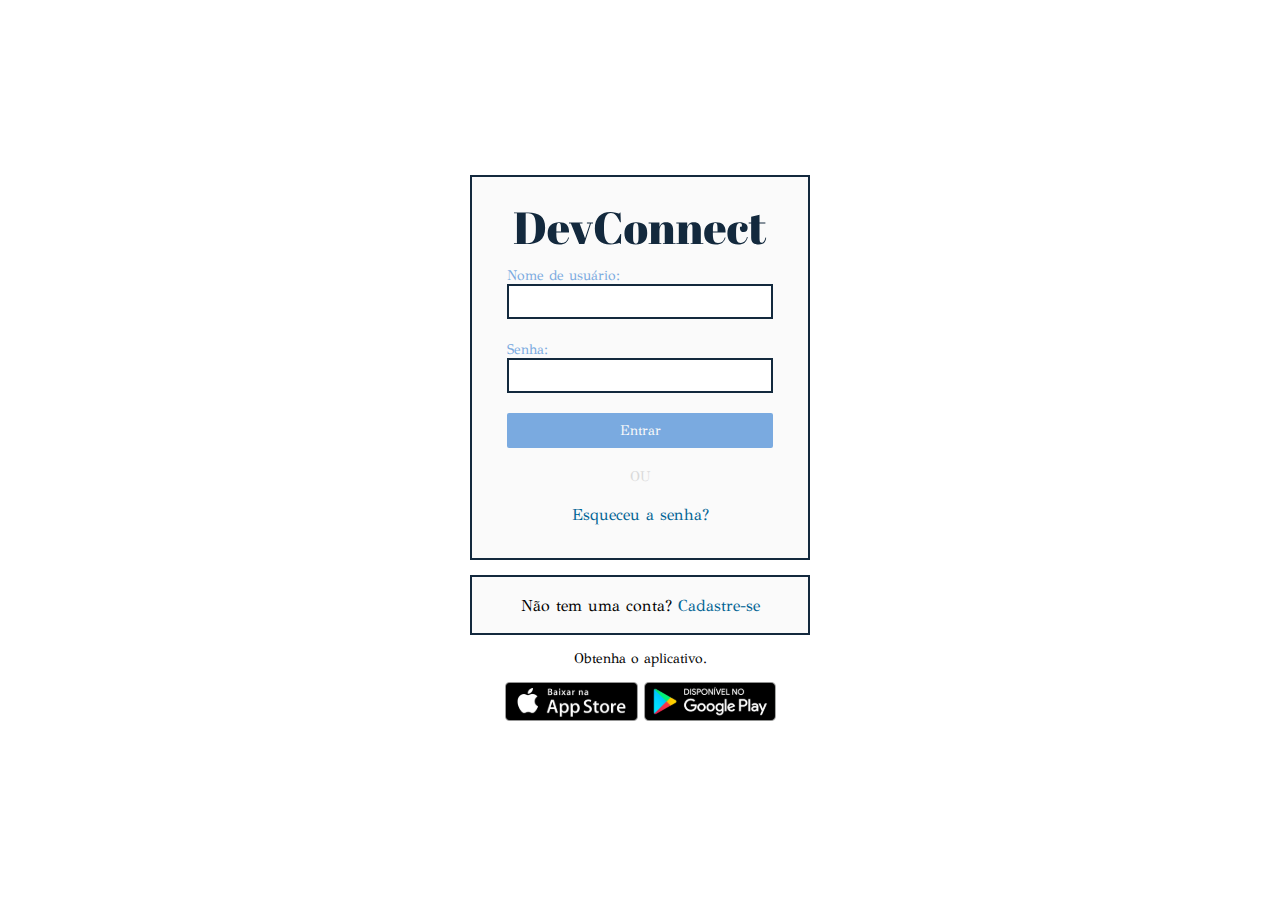
<file: static_devconnect/pages/index.html>
<!DOCTYPE html>
<html lang="pt-BR">
    <head>
        <meta charset="UTF-8">
        <meta name="viewport" content="width=device-width, initial-scale=1.0">
        <meta name="author" content="Marcos Vinicius">
        <meta name="description" content="Site da empresa DevConnect">

        <title>Tela Login - DevConnect</title>
        <link rel="shortcut icon" href="../images/DevCon 1.svg" type="image/x-icon">

        <!-- CSS -->
         <link rel="stylesheet" href="../styles/global.css">
         <link rel="stylesheet" href="../styles/login.css">

    </head>

    <body>
        <h1>Tela principal login</h1>
        <main>
            <div>
                <!-- formulario -->
                <form id="formulario" class="estilo-formulario">
                    <img src="../images/DevConnect.svg" alt="">

                    <div>
                        <label for="">Nome de usuário:</label>
                        <input type="text" name="" id="">
                    </div>

                    <div>
                        <label for="">Senha:</label>
                        <input type="password" name="" id="">
                    </div> 
                    
                    <button type="reset" class="formulario-botao-azul">Entrar</button>

                    <p>ou</p>

                    <a href="#">Esqueceu a senha?</a>

                </form>

                <!-- Seção de Cadastro -->
                <section id="secao-cadastro" class="estilo-formulario">
                    <p>Não tem uma conta? <a href="../pages/cadastro.html">Cadastre-se</a></p>
                </section>

                <p class="informacao-aplicativo">Obtenha o aplicativo.</p>

                <!-- Seção de instalação -->
                <section id="Secao-instalacao">

                    <img src="../images/app-store.svg" alt="Imagem informando para baixar no play store.">
                    <img src="../images/google-play.svg" alt="Imagem informando para baixar no play store.">

                </section>
            </div>
        </main>
    </body>

</html>
</file>
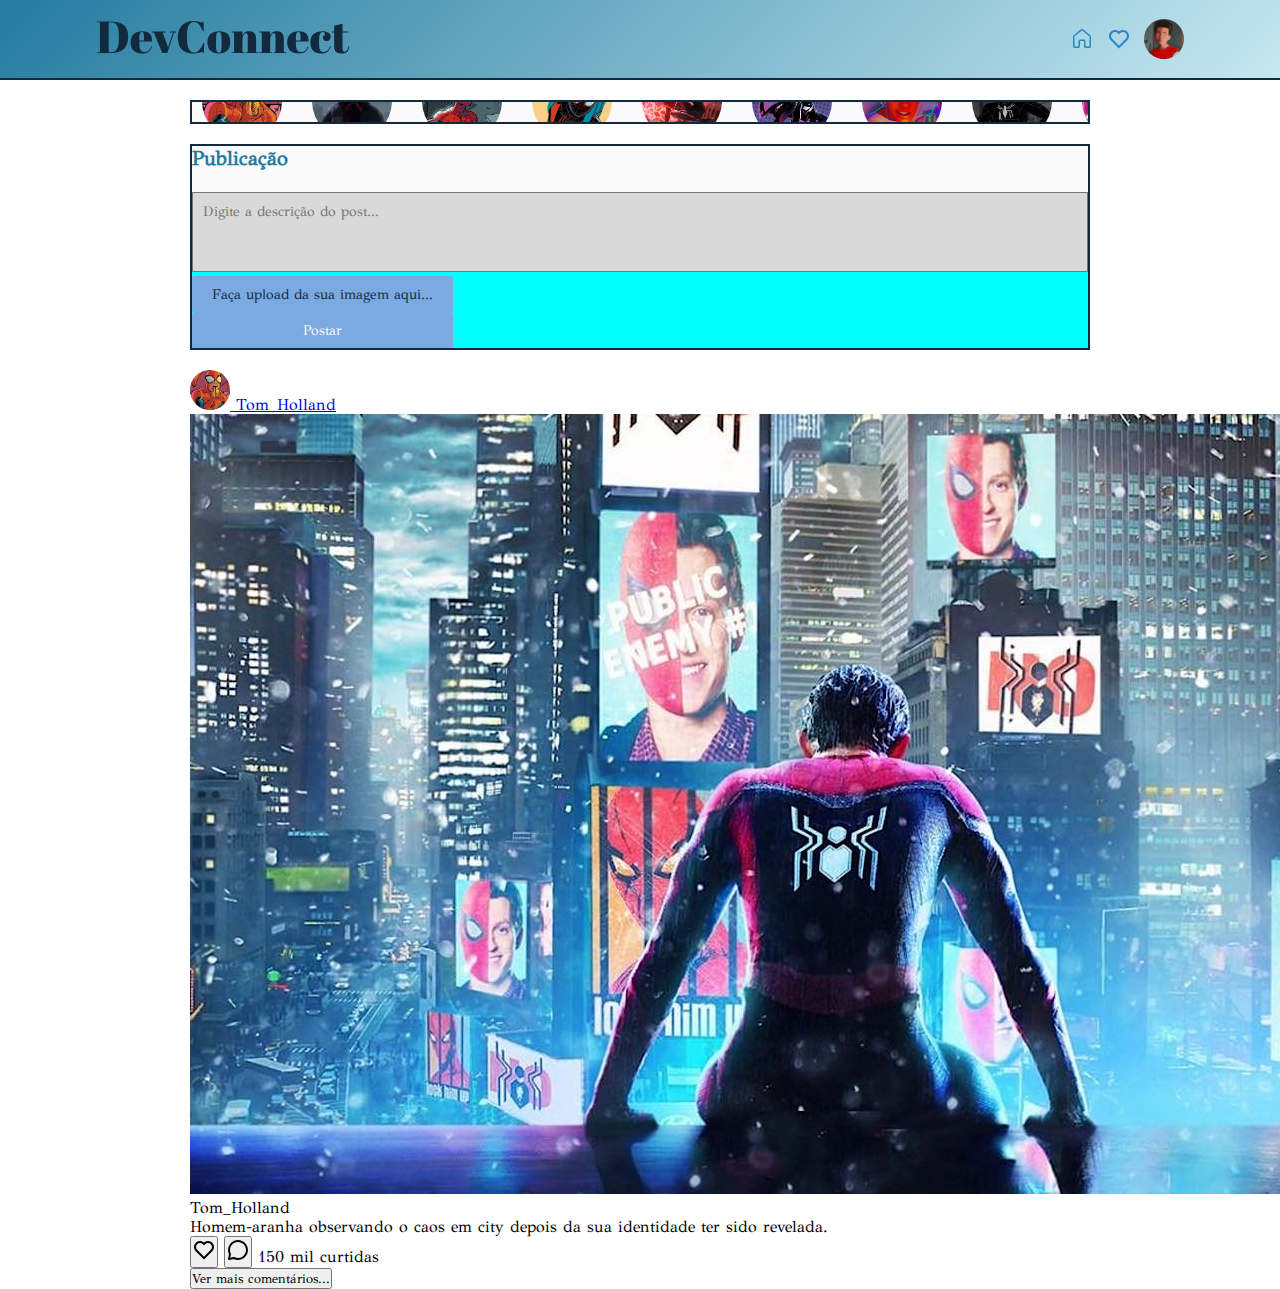
<file: static_devconnect/pages/feed.html>
<!DOCTYPE html>
<html lang="Pt-BR">
<head>
    <meta charset="UTF-8">
    <meta name="viewport" content="width=device-width, initial-scale=1.0">
    <meta name="author" content="Marcos Vinicius">
    <meta name="description" content="Site da empresa DevConnect">

    <title>Feed - DevConnect</title>

    <!-- EMMET link:favicon-->
    <link rel="shortcut icon" href="../images/DevCon 1.svg" type="image/x-icon">

    <!-- emmet css LINK:CSS -->
    <link rel="stylesheet" href="../styles/global.css">
    <link rel="stylesheet" href="../styles/feed.css">
</head>


<body>
    <h1>Tela - Feed - DevConnect</h1>

    <!-- Inicio header-->
    <header id="cabecalho">
    <nav>
        <a id="logo-desktop" href="./feed.html">
            <img src="../images/DevConnect.svg" alt="Logo da Empresa DevConnect">
        </a>

        <a id="logo-mobile" href="./feed.html">
            <img src="../images/DevCon 1.svg" alt="Logo da Empresa DevConnect">
        </a>

        <!-- Icones -->
        <div class="cabecalho-acoes">

            <a href="./feed.html">
                <img src="../images/icone-casa-azul.svg" alt=" Ícone de uma casa na cor azul">

            </a>

            <a href="#">
                <img src="../images/icone-coracao-azul.svg" alt=" Ícone de um coração na cor azul">

            </a>

            <a href="#">
                 <img class="foto-perfil" src="../images/0cfbd9634a41bda4c9e288d61d55d317.jpg" alt="Foto de perfil">
            </a>
        </div>

    </nav> 
    </header>
    <!-- Fim header-->


    <!-- Inicio main -->
    <main>
        <div class="container-flex-publi">
            <!-- Ínicio Storys-->
             <section id="storys" class="estilo-formulario">

                <!-- Card Storys-->
                <article class="card-story">
                    <a href="#">
                        <img src="../images/transferir.jpg" alt=" foto para storys">
                        <span> hugo_big</span>
                    </a>  
                </article>

                <article class="card-story">
                    <a href="#">
                        <img src="../images/transferir (2).jpg" alt=" foto para storys">
                        <span> zacaco_</span>
                    </a>  
                </article>

                <article class="card-story">
                    <a href="#">
                        <img src="../images/transferir (1).jpg" alt=" foto para storys">
                        <span> felix_mati</span>
                    </a>  
                </article>

                <article class="card-story">
                    <a href="#">
                        <img src="../images/images (2).jpg" alt=" foto para storys">
                        <span> walyson_08</span>
                    </a>  
                </article>

                <article class="card-story">
                    <a href="#">
                        <img src="../images/images (3).jpg" alt=" foto para storys">
                        <span> loris-</span>
                    </a>  
                </article>

                <article class="card-story">
                    <a href="#">
                        <img src="../images/images (5).jpg" alt=" foto para storys">
                        <span> mini_hi.</span>
                    </a>  
                </article>

                <article class="card-story">
                    <a href="#">
                        <img src="../images/images (4).jpg" alt=" foto para storys">
                        <span> gustavinho_</span>
                    </a>  
                </article>

                <article class="card-story">
                    <a href="#">
                        <img src="../images/transferir (3).jpg" alt=" foto para storys">
                        <span> figas/janjan_</span>
                    </a>  
                </article>

                <article class="card-story">
                    <a href="#">
                        <img src="../images/images (6).jpg" alt=" foto para storys">
                        <span> beiçodemel_</span>
                    </a>  
                </article>

                <article class="card-story">
                    <a href="#">
                        <img src="../images/images (7).jpg" alt=" foto para storys">
                        <span> neguin_kaxeta</span>
                    </a>  
                </article>

             </section>
            <!-- Fim Storys-->
            <!-- Início cadastro publi-->
            <section id="cadastro-publi" class="estilo-formulario">
                <h2>Publicação</h2>

                <form action="">
                <textarea name="mensagem" id="mensagem" placeholder="Digite a descrição do post..."></textarea>

                <footer>

                     <div>
                    <label for="upload" class="file-upload"><p><span style="color: #13293D;">Faça upload da sua imagem aqui...</span></p>
                    </label>
                    <input type="file" id="upload" hidden>
                     </div>

                     <button type="reset" class="formulario-botao-azul">Postar</button>

                </footer>
            </form>

            </section>
            <!-- Fim cadastro publi-->

            <section id="publicacoes">
                <!-- Início card publicação-->
                <article class="card-publi">
                    <header>
                        <a href="#">
                            <img class="foto-perfil" src="../images/transferir.jpg" alt=" foto para storys">
                           Tom_Holland

                        </a>
                    </header>

                    <figure>
                        <img class="imagem-publicacao" src="../images/NWH-critica-.jpg" alt="Imagem de um post">

                        <figcaption class="descricao-publicacao">
                            Tom_Holland
                            <p>Homem-aranha observando o caos em city depois da sua identidade ter sido revelada.</p>
                        </figcaption>
                        
                        <div class="interacoes-publicacao">
                            <button>
                                <img src="../images/icone-coracao-preto.svg" alt="icone-coracao-preto">
                            </button>

                            <button>
                                <img src="../images/icone-comentario-preto.svg" alt="icone-comentáios-preto">
                            </button>

                            <span>150 mil curtidas</span>
                        </div>

                    </figure>

                    <button type="button">Ver mais comentários...</button>


                </article>
                <!-- Fim card publicação-->
            </section>
        </div>
    </main>
    <!-- Fim main -->

</body>
</html>
</file>
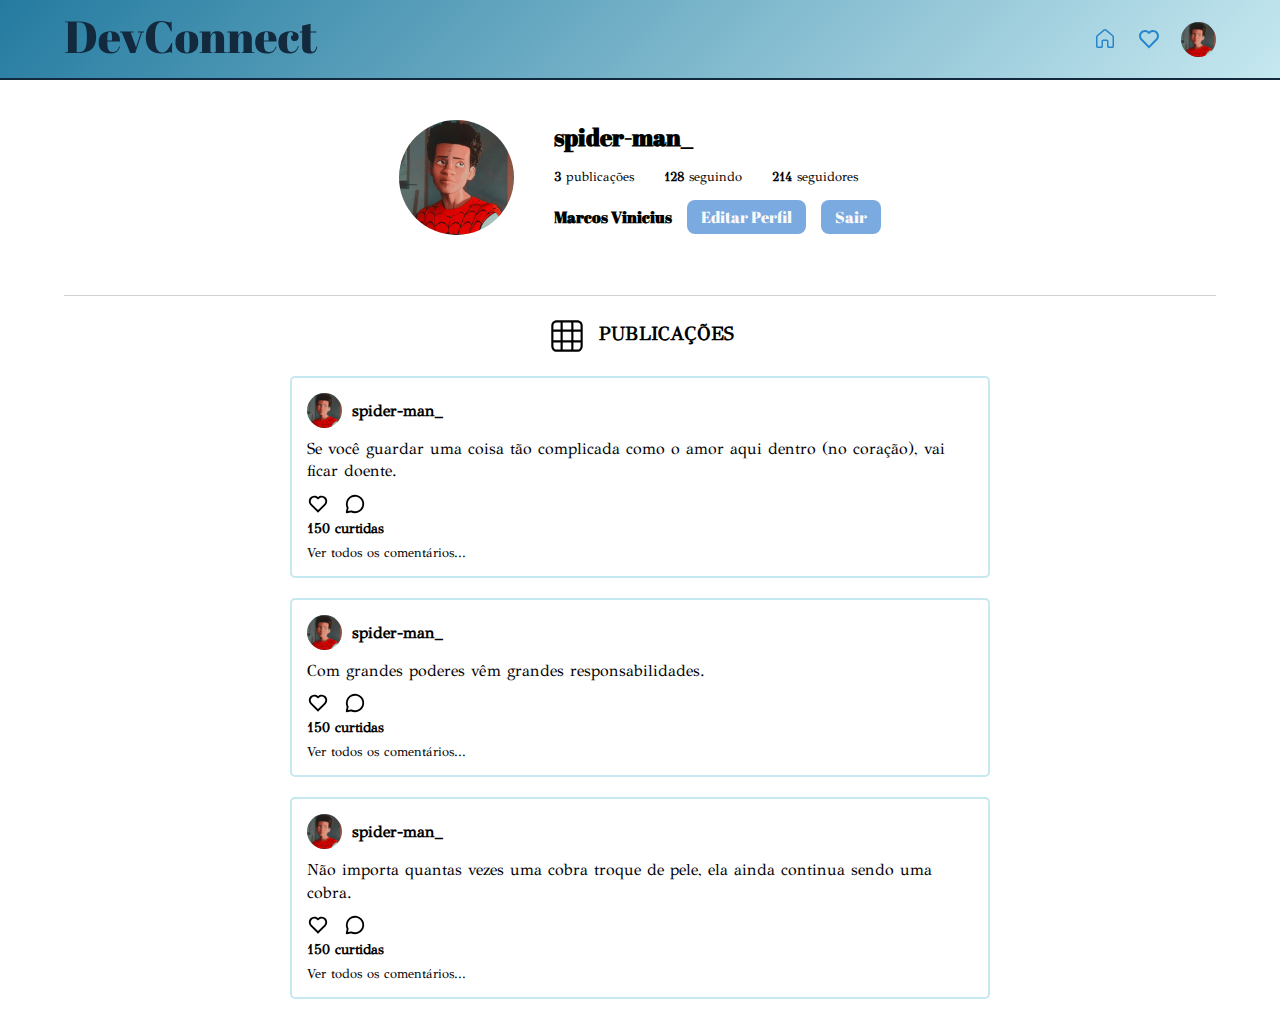
<file: static_devconnect/pages/perfil.html>
<!DOCTYPE html>
<html lang="Pt-BR">

<head>
    <meta charset="UTF-8">
    <meta name="viewport" content="width=device-width, initial-scale=1.0">
    <meta name="author" content="Marcos Vinicius">
    <meta name="description" content="Tela de perfil - da empresa DevConnect">

    <title>Tela Perfil - DevConnect</title>
    <link rel="stylesheet" href="../images/DevConnect.svg" type="image/x-icon">

    <link rel="stylesheet" href="../styles/global.css">
    <link rel="stylesheet" href="../styles/perfil.css">

</head>

<body>

    <!-- Inicio header-->
    <header id="cabecalho">
        <nav>
            <a id="logo-desktop" href="./feed.html">
                <img src="../images/DevConnect.svg" alt="Logo da Empresa DevConnect">
            </a>

            <a id="logo-mobile" href="./feed.html">
                <img src="../images/DevCon 1.svg" alt="Logo da Empresa DevConnect">
            </a>

            <!-- Icones -->
            <div class="cabecalho-acoes">

                <a href="./feed.html">
                    <img src="../images/icone-casa-azul.svg" alt=" Ícone de uma casa na cor azul">

                </a>

                <a href="#">
                    <img src="../images/icone-coracao-azul.svg" alt=" Ícone de um coração na cor azul">

                </a>

                <a href="#">
                    <img class="foto-perfil" src="../images/0cfbd9634a41bda4c9e288d61d55d317.jpg" alt="Foto de perfil">
                </a>
            </div>

        </nav>
    </header>
    <!-- Fim header-->

    <main>
        <!-- Seção do Perfil -->
        <section class="perfil-container">
            <img class="foto-perfil-2" src="../images/0cfbd9634a41bda4c9e288d61d55d317.jpg" alt="Foto de perfil">

            <div class="perfil-info">

                <div class="perfil-topo">
                    <p class="username">spider-man_</p>
                </div>

                <div class="perfil-estatisticas">
                    <button><strong>3</strong> publicações</button>
                    <button><strong>128</strong> seguindo</button>
                    <button><strong>214</strong> seguidores</button>
                </div>

                <div class="perfil-acoes">
                    <p class="nome-usuario">Marcos Vinicius</p>
                    <a href="#" class="botao">Editar Perfil</a>
                    <a href="#" class="botao sair">Sair</a>
                </div>

            </div>
        </section>

        <hr class="linha-divisoria">

        <!-- Seção de Publicações -->
        <section class="publicacoes">
            <h2><img src="../images/icone-galeria-preto.svg" alt="Publicações"> PUBLICAÇÕES</h2>

            <article class="post">

                <div class="post-topo">
                    <img src="../images/0cfbd9634a41bda4c9e288d61d55d317.jpg" alt="Perfil">
                    <p>spider-man_</p>
                </div>

                <p class="post-texto">Se você guardar uma coisa tão complicada como o amor aqui dentro (no coração), vai
                    ficar doente.</p>

                <div class="post-acoes">
                    <img src="../images/icone-coracao-preto.svg" alt="Curtir">
                    <img src="../images/icone-comentario-preto.svg" alt="Comentar">
                </div>

                <p class="post-curtidas">150 curtidas</p>
                <a href="#" class="ver-comentarios">Ver todos os comentários...</a>

            </article>

            <article class="post">

                <div class="post-topo">
                    <img src="../images/0cfbd9634a41bda4c9e288d61d55d317.jpg" alt="Perfil">
                    <p>spider-man_</p>
                </div>

                <p class="post-texto">Com grandes poderes vêm grandes responsabilidades.</p>

                <div class="post-acoes">
                    <img src="../images/icone-coracao-preto.svg" alt="Curtir">
                    <img src="../images/icone-comentario-preto.svg" alt="Comentar">
                </div>

                <p class="post-curtidas">150 curtidas</p>
                <a href="#" class="ver-comentarios">Ver todos os comentários...</a>

            </article>

            <article class="post">

                <div class="post-topo">
                    <img src="../images/0cfbd9634a41bda4c9e288d61d55d317.jpg" alt="Perfil">
                    <p>spider-man_</p>
                </div>

                <p class="post-texto">Não importa quantas vezes uma cobra troque de pele, ela ainda continua sendo uma
                    cobra.</p>

                <div class="post-acoes">
                    <img src="../images/icone-coracao-preto.svg" alt="Curtir">
                    <img src="../images/icone-comentario-preto.svg" alt="Comentar">
                </div>

                <p class="post-curtidas">150 curtidas</p>
                <a href="#" class="ver-comentarios">Ver todos os comentários...</a>

            </article>
        </section>
    </main>

</body>

</html>
</file>
<file: static_devconnect/styles/global.css>
:root {
    --cor-preto: #000000;
    --cor-branca: #fafafa;
    --cor-lapis-lazuli: #006494;
    --cor-azul-prussia: #13293D;
    --cor-ceu: #247BA0;
    --cor-jordy-blue: #7AAAE0;
    --cor-azul-claro: #C6E8F0;    
    --cor-cinza-frances: #D9D9D9;

    --cor-azul: #2686cc;
    --cor-cinza-escuro2: #b6b6b6;
    --cor-cinza-escuro3: #4d4d4d;
    --cor-cinza-escuro-4: #7d7d7d;
    --cor-cinza-medio: #d1d1d1;
    --cor-cinza-claro: #e5e5e5;

    --borda: 2px solid var(--cor-azul-prussia);
    --borda-arredondada: 2px;

    --tamanho-fonte-lg: 20px;
    --tamanho-fonte-md: 16px;
    --tamanho-fonte-sm: 14px;
}

@font-face {
    font-family: "Abril Fatface";
    src: url("../fonts/Abril_Fatface/AbrilFatface-Regular.ttf") format("truetype");
}

@font-face {
    font-family: "GFS Didot";
    src: url("../fonts/GFS_Didot/GFSDidot-Regular.ttf") format("truetype");
}

/* SELETOR GLOBAL */
* {
    font-family: "GFS Didot", serif;
    padding: 0;
    margin: 0;
    box-sizing: border-box;/* o valor total do tamanho do elemento conta tanto com espaços internos e externo e borda*/
    outline-color: var(--cor-azul-claro);
}

body{
   /*background-color: var(--cor-jordy-blue);*/
}

h1{
    position: absolute;
    z-index: -1;/*Camadas do elemento*/
    opacity: 0;
}

/* formulario*/
.estilo-formulario{
    border: var(--borda);
    width: 100%;
    background-color: var(--cor-branca);
    
}

input{
    width: 100%;
    height: 35px;
    border: var(--borda);
    background-color: var(#D9D9D9);
}

.formulario-botao-azul{
    background-color: var(--cor-jordy-blue);
    border-radius: var(--borda-arredondada);/*Arredonda os cantos dos elementos*/
    border: none;/*Removendo a borda*/
    height: 35px;
    width: 29.09%;

    color: var(--cor-branca);
    font-size: var(--tamanho-fonte-sm);
    font-weight: 400;

}

/* Cabeçalho*/
#cabecalho{
    width: 100%;/* 100% da janela de visualização*/
    height: 80px;
    background: linear-gradient(135deg, #247BA0, #C6E8F0);
    display: flex;
    justify-content: center;
    /*align-items: center;*/
    border-bottom: var(--borda);
}

#cabecalho > nav{
    width: 85%;
    height: 100%;
    max-width: 1440px;
    display: flex;
    align-items: center;

    display: flex;
    justify-content: space-between;
}

#logo-mobile{
    display: none;/*remove a ixibição de imagem*/
}

.cabecalho-acoes{
    display: flex;
    align-items: center;
    gap: 13px;
}


.cabecalho-acoes > a{
    display: flex;
    align-items: center;
}

.foto-perfil{
    width: 40px;
    height: 40px;
    object-fit:cover;/* Redmenciona a foto*/
    object-position: center;
    border-radius: 50%;
}

/*RESPONSIVO*/

@media only screen and ( max-width:485px) {
    #logo-mobile{
        display: initial;/* volta o valor inicial da exibição*/
    }

    #logo-desktop{
        display: none;
    }
}

.file-upload {
    display: inline-block;
    padding: 10px 20px; 
    background: var(--cor-cinza-frances);
    color: white; 
    cursor: pointer;
    border-radius: 5px;
    font-family: sans-serif;
    font-size: 14px;
}
</file>
<file: static_devconnect/styles/login.css>
main {
    width: 100%;
    min-height: 100vh; /* Altura da janela */
    display: flex;
    justify-content: center;
    align-items: center;
}

main > div {
    width: 90%;
    display: flex;
    flex-direction: column;
    gap: 15px;
    align-items: center;
}

/* Formulário */
#formulario {
    display: flex;
    flex-direction: column;
    justify-content: center;
    align-items: center;
    justify-content: space-between;
    padding: 3%;
    gap: 20px;
}

#secao-instalacao {
    display: flex;
    flex-wrap: wrap;
    justify-content: center;
    gap: 10px; /* Espaço em linhas e colunas */
}

#secao-cadastro {
    height: 60px;
    display: flex;
    justify-content: center;
    align-items: center;
}

#secao-instalacao img {
    width: 120px;
    height: 39px;
}

.estilo-formulario{
    border: var(--borda);
    width: 100%;
    max-width: 340px;
    background-color: var(--cor-branca);
    
}

#formulario > div{
    width: 100%;
}

#formulario > div > label{
    font-family: "GFS Didot";
    font-size: var(--tamanho-fonte-sm);
    color: var(--cor-jordy-blue);
    font-weight: 500;/*aumenta ou diminui a espessura da fonte*/
    padding-bottom: 4px;
}

.formulario-botao-azul{
    width: 100%;
}

#formulario > p{
    text-transform: uppercase;/*Transforma o texto em maiusculo */
    font-size: var(--tamanho-fonte-sm);
    color: var(--cor-cinza-frances);
}

#formulario > a, #secao-cadastro >p >a{
    text-decoration: none;
    color: var(--cor-lapis-lazuli);
}

#secao-cadastro > p{
    font-size: var(--tamanho-fonte-md);
}
.informacao-aplicativo {
    background-color: transparent;
    font-size: var(--tamanho-fonte-sm);
    color: var(--cor-preto);
    font-weight: 150;
}
</file>
<file: static_devconnect/styles/feed.css>
main {
    /*background-color: var(--cor-cinza-frances);*/
    min-height: 100vh;
    width: 100%;  

    display: flex;
    justify-content: center;
    margin-top: 20px;
}

.container-flex-publi{
    /*background-color: var(--cor-jordy-blue);*/
    width: 90%;
    max-width: 900px;
    height: 700px;
    display: flex;
    flex-direction: column;
    gap: 20px;
}

#storys{
    /*background-color: brown;*/
    /*width: 100%;*/
    display: flex;
    align-items: center;
    justify-content: space-between;
    padding: 10px;
    gap: 30px;
    overflow-x: scroll;/* põe o scroll no eixo*/
}

#storys::-webkit-scrollbar{
    width: 0;
}

.card-story{
    width: 100%;
    max-width: 100px;
    /*background-color: coral;*/
}

.card-story > a{
   /* background-color: aquamarine;*/
    display: flex;
    flex-direction: column;
    justify-content: center;
    align-items: center;
    gap:5px;
    text-decoration: none;
}
.card-story > a > img{
    border-radius: 50%;
    width: 80px;
    height: 80px;
    object-fit: cover;
    object-position: center;
}

.card-story > a > span {
    color: var(--cor-preto);
    font-size: var(--tamanho-fonte-sm);
    text-decoration: lowercase;
}

/* seção criar publi */

#cadastro-publi{
    display: flex;
    flex-direction: column;
    gap: 20px;
    padding: 3%px;
}

#cadastro-publi > h2{
    font-size: 20px;
    color: var(--cor-ceu);
    font-weight: 800;
}

#cadastro-publi > form{
    background-color: aqua;
}

#cadastro-publi > form >textarea{
    width: 100% !important;
    height: 80px !important;
    background-color: var(--cor-cinza-frances);
    resize: none;/* desabilita a opção de redimencionar*/
    padding: 10px;
    color: var(--cor-lapis-lazuli);
    font-size: var(--tamanho-fonte-sm);
}
input[type="file"]{
    display: none;
}

.file-upload {
    display: inline-block;
    padding: 10px 20px; 
    background: var(--cor-jordy-blue);
    color: white; 
    cursor: pointer;
    border-radius: 3px;
    font-family: sans-serif;
    font-size: 14px;
}
</file>
<file: static_devconnect/styles/perfil.css>
#cabecalho {
    width: 100%;
    /* 100% da janela de visualização*/
    background: linear-gradient(135deg, #247BA0, #C6E8F0);
    display: flex;
    justify-content: center;
    /*align-items: center;*/
    border-bottom: var(--borda);
}

#cabecalho {
    width: 100%;
    background: linear-gradient(135deg, #247BA0, #C6E8F0);
    display: flex;
    justify-content: center;
    border-bottom: var(--borda);
}

#cabecalho>nav {
    width: 90%;
    max-width: 1200px;
    display: flex;
    align-items: center;
    justify-content: space-between;
}

.cabecalho-acoes {
    display: flex;
    gap: 20px;
    align-items: center;
}

.foto-perfil {
    width: 35px;
    height: 35px;
    border-radius: 50%;
    object-fit: cover;
}

/* Perfil */
.perfil-container {
    display: flex;
    align-items: center;
    gap: 40px;
    padding: 40px 10%;
    justify-content: center;
    flex-wrap: wrap;
}

.foto-perfil-2 {
    width: 115px;
    height: 115px;
    border-radius: 50%;
    object-fit: cover;
}

.perfil-info {
    display: flex;
    flex-direction: column;
    gap: 15px;
}

.perfil-topo>.username {
    font-size: 24px;
    font-weight: bold;
    font-family: "Abril Fatface";
}

.perfil-estatisticas {
    display: flex;
    gap: 30px;
}

.perfil-estatisticas > button{
    background-color: transparent;
    border: none;
    outline: none;
}

.perfil-acoes {
    display: flex;
    gap: 15px;
    align-items: center;
}

.nome-usuario {
    font-weight: bold;
    font-family: "Abril Fatface";
}

.botao {
    text-decoration: none;
    padding: 6px 14px;
    border-radius: 8px;
    font-size: 16px;
    background: var(--cor-branca);
    transition: 0.2s;
}

.botao:hover {
    background: var(--cor-ceu);
    color: #fff;
  }

.botao {
    background: var(--cor-jordy-blue);
    color: var(--cor-branca);
    font-family: "Abril Fatface";
}

.botao.sair {
    color: var(--cor-jordy-blue);
    color: var(--cor-branca);
    font-family: "Abril Fatface";
}


/* Linha divisória */
.linha-divisoria {
    margin: 20px auto;
    width: 90%;
    border: 0;
    border-top: 1px solid var(--cor-cinza-medio);
}

/* Publicações */
.publicacoes {
    width: 80%;
    max-width: 700px;
    margin: 20px auto;
}

.publicacoes>h2 {
    text-align: center;
    font-size: 19.2px;
    margin-bottom: 20px;
}

.publicacoes>h2>img {
    width: 40px;
    height: 40px;
    margin-right: 5px;
    vertical-align: middle;
}

.post {
    border: 2px solid var(--cor-azul-claro);
    border-radius: 5px;
    padding: 15px;
    margin-bottom: 20px;
}

.post-topo {
    display: flex;
    align-items: center;
    gap: 10px;
    margin-bottom: 10px;
    font-weight: bold;
}

.post-topo>img {
    width: 35px;
    height: 35px;
    border-radius: 50%;
    object-fit: cover;
}

.post-texto {
    margin-bottom: 10px;
    line-height: 1.4;
}

.post-acoes {
    display: flex;
    gap: 15px;
    margin-bottom: 5px;
    flex-wrap: wrap;
}

.post-acoes>img {
    width: 22px;
    cursor: pointer;
}

.post-curtidas {
    font-size: 13.6px;
    font-weight: bold;
    margin-bottom: 5px;
}

.ver-comentarios {
    font-size: 12.8px;
    color: var(--cor-cinza-escuro1);
    text-decoration: none;
}

.ver-comentarios:hover {
    text-decoration: underline;
}
</file>
